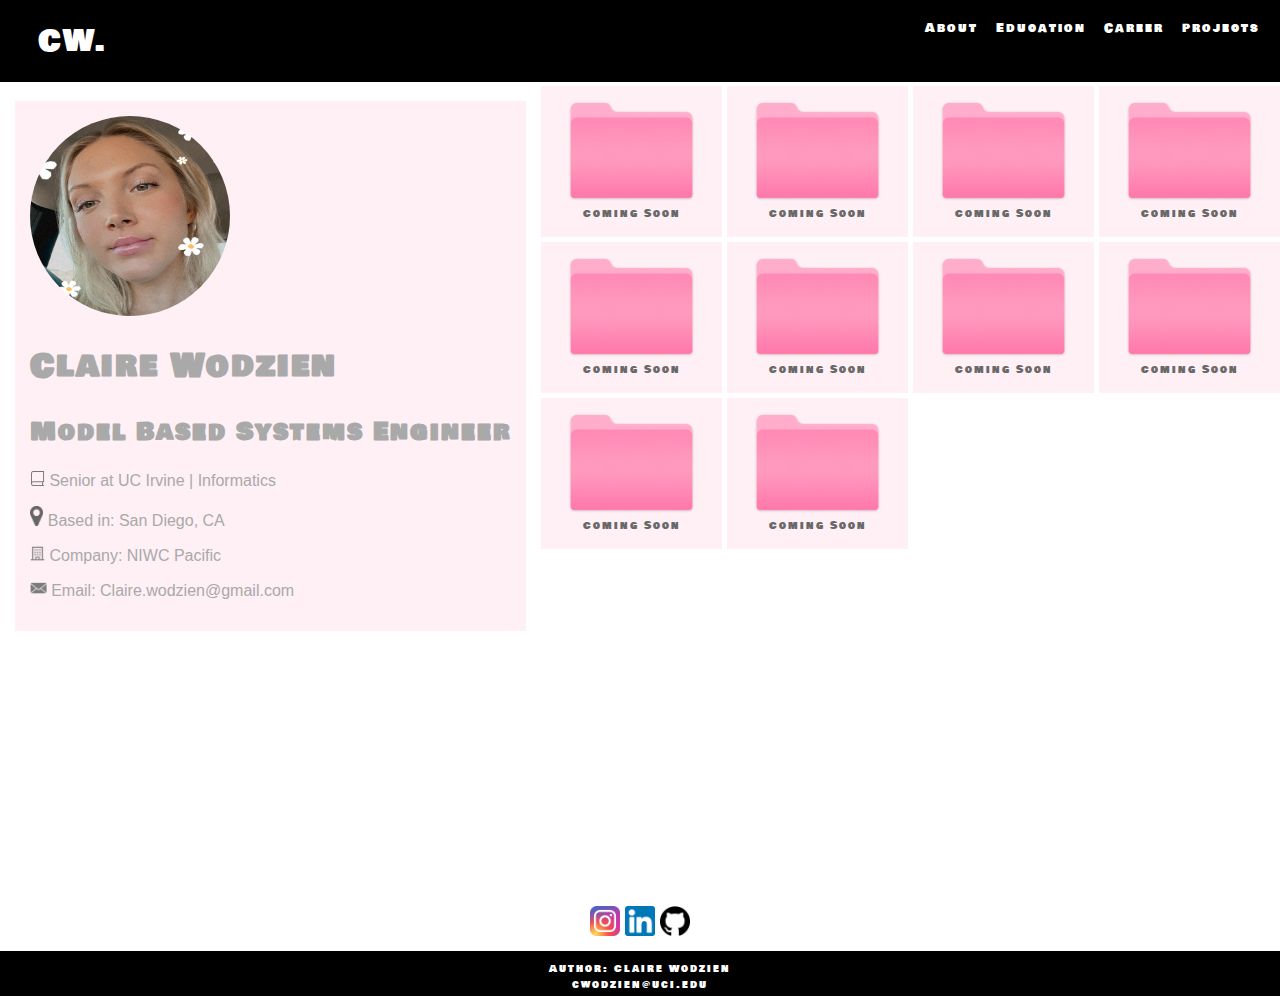
<file: index.html>
<!DOCTYPE html>
<html lang="en">
	
<!--
WRITTEN BY: Claire Wodzien
EMAIL: cwodzien@uci.edu
-->
	
<head>
	<meta charset="utf-8">
	<meta name="author" content="Claire Wodzien">
	<meta name="description" content="Claire Wodzien's Online Portfolio">
	<title>Claire Wodzien</title>

	<link href="gwdpage_style.css" type="text/css" rel="stylesheet">
	<link href="https://fonts.googleapis.com/css?family=Bowlby One SC" rel="stylesheet">
	<link rel="stylesheet" href="https://fonts.googleapis.com/css2?family=Material+Symbols+Outlined:opsz,wght,FILL,GRAD@20..48,100..700,0..1,-50..200"/>

 
</head>
  

 

  <body>
	 <!-- this was in provided code but i don't think i need int
		<p>
		  <a href="http://validator.w3.org/check?uri=referer">
       W3C validator
		  </a>
	  </p>
		-->
	  
<!-- Navigation Bar -->
	  <div class="nav_div">
		  <ul class="navigation">
			  <li class="nav_home_link" style="float:left"><a href="index.html" target="_self">CW.</a></li>
			  <li style="float:right"><a href="projects.html" target="_self">projects</a></li>
			  <li style="float:right"><a href="career.html" target="_self">Career</a></li>
			  <li style="float:right"><a href="education.html" target="_self">Education</a></li>
			  <li style="float:right"><a href="about.html" target="_self">About</a></li>   
		  </ul>
	  </div>
	  
	 
  
<!-- Website Body -->
	  <div class="index_main">
		  <!-- grid section -->
		  <div class="row">
			  <!-- COLUMN 1-->
			  <div class="column">
				  <img src="miniLogo.jpg" alt="My Profile Picture" width="300" height="500" class="miniprofileimage">
				  <div class="name-span">
					  <h1>Claire Wodzien</h1>
					  <h2>Model Based Systems Engineer</h2>
				  </div>
				 
				<div class="info-section">
					<p><img src="book.png" alt="Study at UCI" height="15"> Senior at UC Irvine | Informatics</p>
					<p><img src="location-img.png" alt="Based in San Diego" height="20"> Based in: San Diego, CA </p>
					<p><img src="building-icon.png" alt="Currently working at NIWC Pacific" height="15"> Company: NIWC Pacific </p>
					<p><img src="mail.png" alt="my email address is:" height="15">  Email: Claire.wodzien@gmail.com</p>
				  </div> 
			  </div>
			  
			  
			  
			  <!-- FOLDER COLUMN-->
			  <div id="grid">
				  <div><p><img src="folder-image.png" alt="folder icon" height="100">Coming Soon</p></div>
				  <div><p><img src="folder-image.png" alt="folder icon" height="100">Coming Soon</p></div>
				  <div><p><img src="folder-image.png" alt="folder icon" height="100">Coming Soon</p></div>
				  <div><p><img src="folder-image.png" alt="folder icon" height="100">Coming Soon</p></div>
				  <div><p><img src="folder-image.png" alt="folder icon" height="100">Coming Soon</p></div>
				  <div><p><img src="folder-image.png" alt="folder icon" height="100">Coming Soon</p></div>
				  <div><p><img src="folder-image.png" alt="folder icon" height="100">Coming Soon</p></div>
				  <div><p><img src="folder-image.png" alt="folder icon" height="100">Coming Soon</p></div>
				  <div><p><img src="folder-image.png" alt="folder icon" height="100">Coming Soon</p></div>
				  <div><p><img src="folder-image.png" alt="folder icon" height="100">Coming Soon</p></div>
			  </div>
			  
			 
		  </div>
		  

		  
	  
	  </div>
	  
	<!-- footer section -->	  
	<footer>
		<div class="social_links">
			<!-- Instagram link-->
			<a href="https://www.instagram.com/claire__genevieve/" target="_blank">
				<img src="instagram-logo.png" alt="Instagram Link" width="30" height="30">
			</a>
			<!-- linkedIn link-->
			<a href="https://www.linkedin.com/in/clairewodzien/" target="_blank">
				<img src="linkedin-logo.png" alt="LinkedIn link" width="30" height="30">
			</a>
			<a href="https://github.com/clairewo" target="_blank">
				<img src="git-logo.png" alt="GitHub link" width="30" height="30">
			</a>

		</div>
		<p>Author: Claire Wodzien<br>
		<a href="mailto:cwodzien@uci.edu">cwodzien@uci.edu</a></p>
	</footer>
  

</body>
</html>
</file>
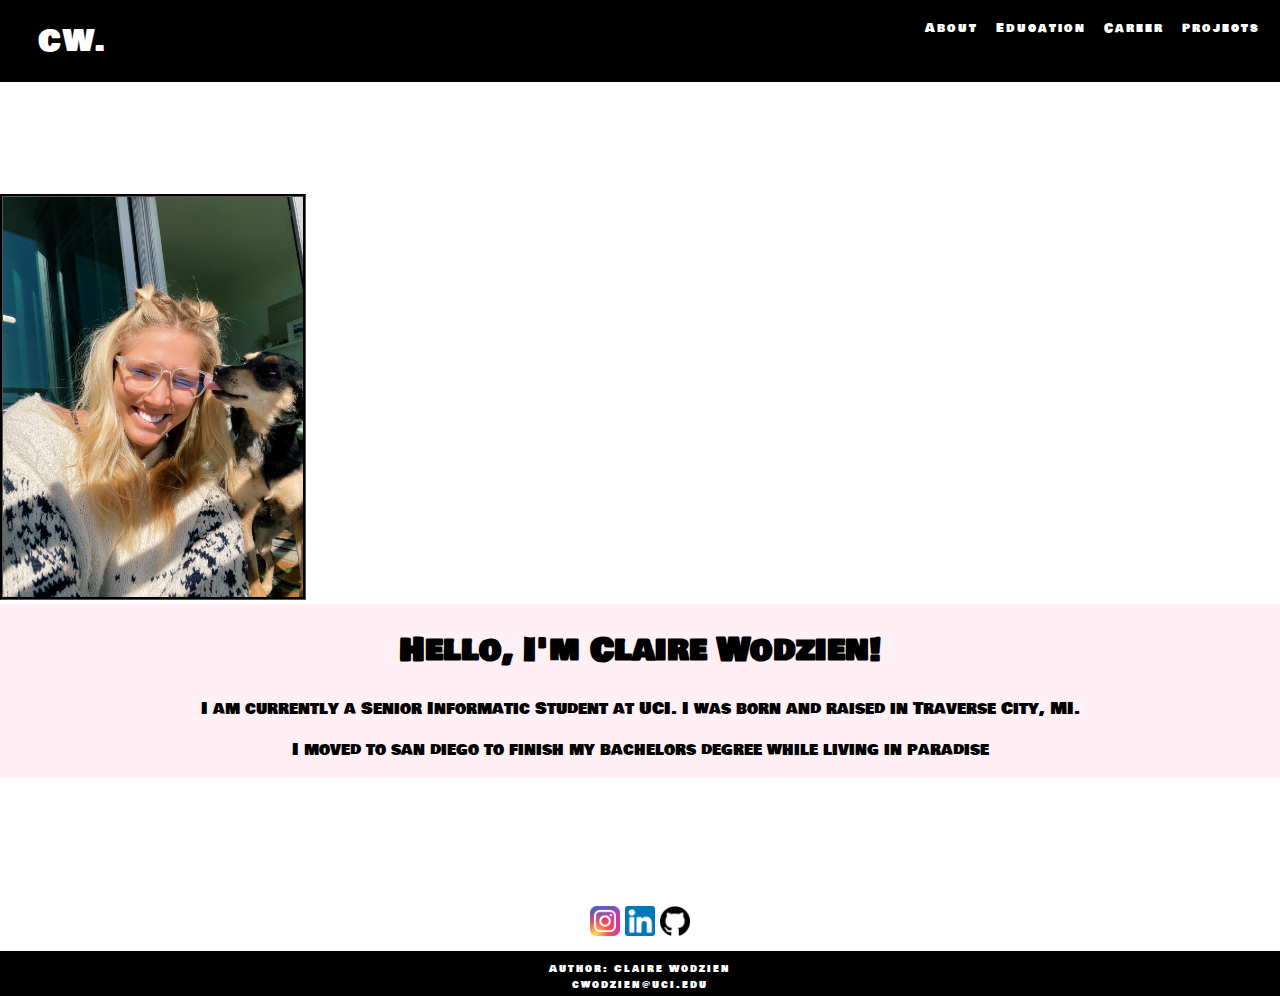
<file: about.html>
<!DOCTYPE html>
<html lang="en">
	
<!--
WRITTEN BY: Claire Wodzien
EMAIL: cwodzien@uci.edu
-->
	
<head>
	<meta charset="utf-8">
	<meta name="author" content="Claire Wodzien">
	<meta name="description" content="Claire Wodzien's About Page">
  <title>Claire Wodzien</title>

  <link href="gwdpage_style.css" type="text/css" rel="stylesheet">
  <link href="https://fonts.googleapis.com/css?family=Bowlby One SC" rel="stylesheet">
 
</head>
  

 

  <body>
	  <!-- this was in provided code but i don't think i need int
	  <p>
		  <a href="http://validator.w3.org/check?uri=referer">
       W3C validator
		  </a>
	  </p>
	-->
	  
<!-- Navigation Bar -->
	  <div class="nav_div">
		  <ul class="navigation">
			  <li class="nav_home_link" style="float:left"><a href="index.html" target="_self">CW.</a></li>
			  <li style="float:right"><a href="projects.html" target="_self">projects</a></li>
			  <li style="float:right"><a href="career.html" target="_self">Career</a></li>
			  <li style="float:right"><a href="education.html" target="_self">Education</a></li>
			  <li style="float:right"><a href="about.html" target="_self">About</a></li>   
		  </ul>
	  </div>

  
  
<!-- Website Body -->
	  <div class="about-main">
		  <!-- My photo --> 
		  <img id="my_image" src="profile_pic.JPG" alt="This is me with my youngest pup, Luna" width="300" height="400">

		  <!-- My Bio --> 
		  <div class="my_bio">
			  <h1>Hello, I'm Claire Wodzien!</h1>
			  <p>I am currently a Senior Informatic Student at UCI. I was born and raised in Traverse City, MI.</p>
			  <p>I moved to san diego to finish my bachelors degree while living in paradise</p>
		  </div>
	  </div>

<!-- The Footer -->
<footer>
	<div class="social_links">
		<!-- Instagram link-->
		<a href="https://www.instagram.com/claire__genevieve/" target="_blank">
			<img src="instagram-logo.png" alt="Instagram Link" width="30" height="30">
		</a>
		<!-- linkedIn link-->
		<a href="https://www.linkedin.com/in/clairewodzien/" target="_blank">
			<img src="linkedin-logo.png" alt="LinkedIn link" width="30" height="30">
		</a>
		<a href="https://github.com/clairewo" target="_blank">
			<img src="git-logo.png" alt="GitHub link" width="30" height="30">
		</a>
	</div>
  <p>Author: Claire Wodzien<br>
  <a href="mailto:cwodzien@uci.edu">cwodzien@uci.edu</a></p>
</footer>
	 
	  
</body>
</html>
</file>
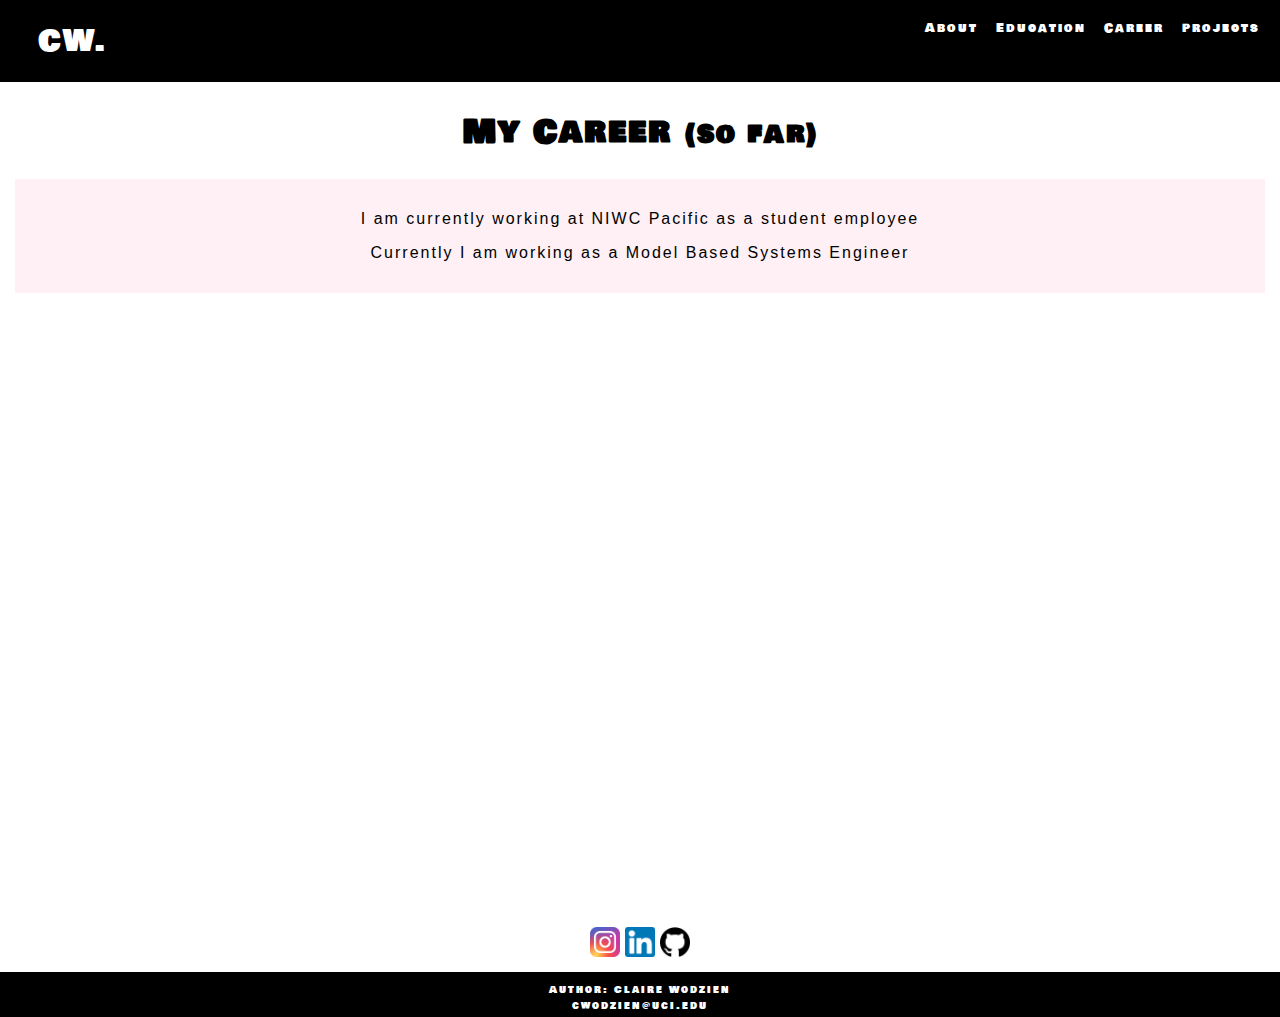
<file: career.html>
<!DOCTYPE html>
<html lang="en">
	
<!--
WRITTEN BY: Claire Wodzien
EMAIL: cwodzien@uci.edu
-->
	
<head>
	<meta charset="utf-8">
	<meta name="author" content="Claire Wodzien">
	<meta name="description" content="Claire Wodzien's Career">
  <title>Claire Wodzien</title>

  <link href="gwdpage_style.css" type="text/css" rel="stylesheet">
  <link href="https://fonts.googleapis.com/css?family=Bowlby One SC" rel="stylesheet">
 
</head>
  

 

  <body>
	 <!-- this was in provided code but i don't think i need int
		<p>
		  <a href="http://validator.w3.org/check?uri=referer">
       W3C validator
		  </a>
	  </p>
		-->
	  
<!-- Navigation Bar -->

	  <div class="nav_div">
		  <ul class="navigation">
			  <li class="nav_home_link" style="float:left"><a href="index.html" target="_self">CW.</a></li>
			  <li style="float:right"><a href="projects.html" target="_self">projects</a></li>
			  <li style="float:right"><a href="career.html" target="_self">Career</a></li>
			  <li style="float:right"><a href="education.html" target="_self">Education</a></li>
			  <li style="float:right"><a href="about.html" target="_self">About</a></li>   
		  </ul>
	  </div>


  
  
<!-- Website Body -->
	  <div class="career_body">
		  <h1>My Career <small>(so far)</small></h1>
	    <div class="education-section">
			  
		  <p>I am currently working at NIWC Pacific as a student employee</p>
		    <p>Currently I am working as a Model Based Systems Engineer</p>
		  
		  </div>
		  
		  
	  </div>

	  
	  

  <!-- The Footer -->
<footer>
	<div class="social_links">
		<a href="https://www.instagram.com/claire__genevieve/" target="_blank">
			<img src="instagram-logo.png" alt="Instagram Link" width="30" height="30">
		</a>
		<!-- linkedIn link-->
		<a href="https://www.linkedin.com/in/clairewodzien/" target="_blank">
			<img src="linkedin-logo.png" alt="LinkedIn link" width="30" height="30">
		</a>
		<a href="https://github.com/clairewo" target="_blank">
			<img src="git-logo.png" alt="GitHub link" width="30" height="30">
		</a>
	</div>
  <p>Author: Claire Wodzien<br>
  <a href="mailto:cwodzien@uci.edu">cwodzien@uci.edu</a></p>
</footer>

</body>
</html>
</file>
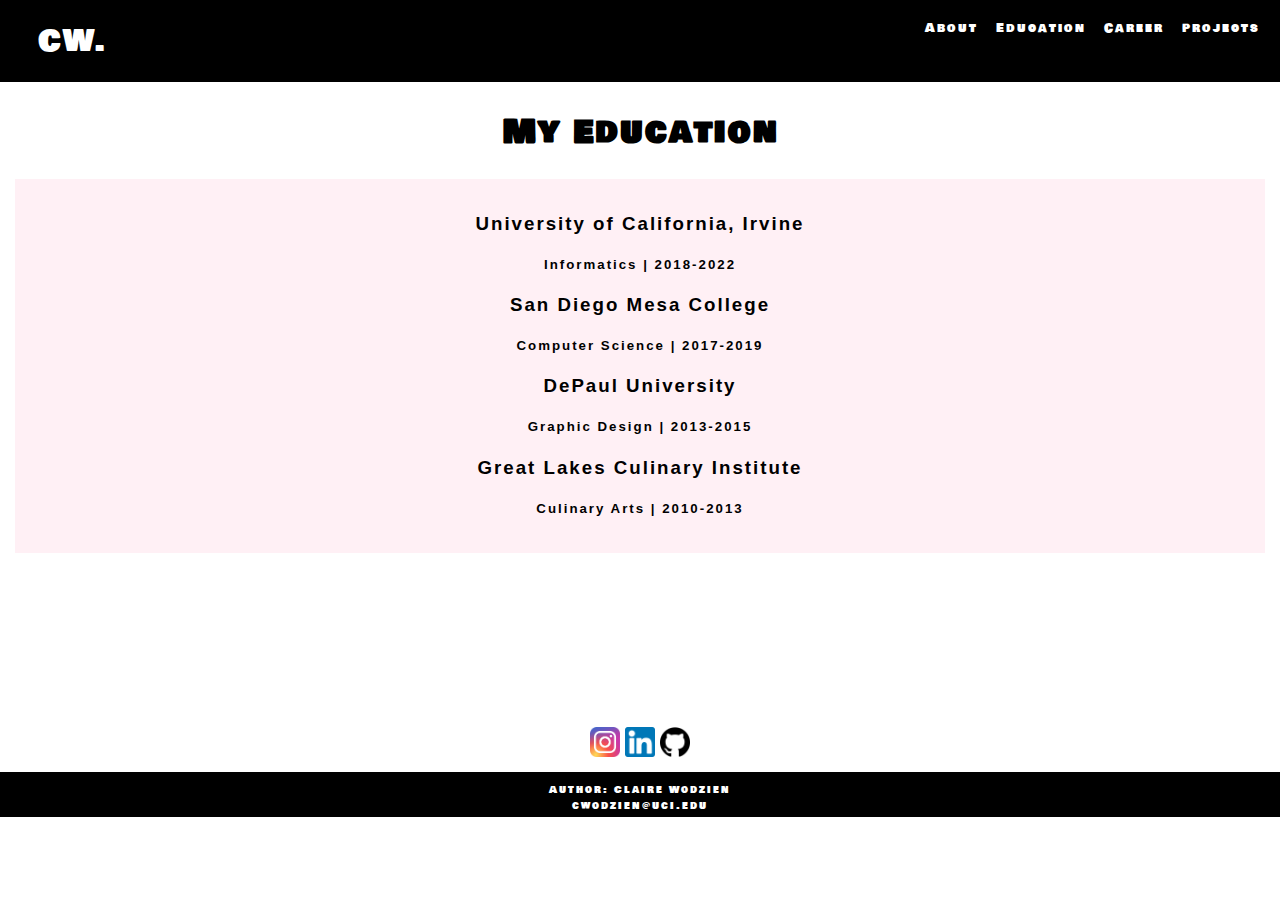
<file: education.html>
<!DOCTYPE html>
<html lang="en">
	
<!--
WRITTEN BY: Claire Wodzien
EMAIL: cwodzien@uci.edu
-->
	
<head>
	<meta charset="utf-8">
	<meta name="author" content="Claire Wodzien">
	<meta name="description" content="Claire Wodzien's Career">
  <title>Claire Wodzien</title>

  <link href="gwdpage_style.css" type="text/css" rel="stylesheet">
  <link href="https://fonts.googleapis.com/css?family=Bowlby One SC" rel="stylesheet">
 
</head>
  

 

  <body>
	 <!-- this was in provided code but i don't think i need int
		<p>
		  <a href="http://validator.w3.org/check?uri=referer">
       W3C validator
		  </a>
	  </p>
		-->
	  
<!-- Navigation Bar -->
	  <div class="nav_div">
		  <ul class="navigation">
			  <li class="nav_home_link" style="float:left"><a href="index.html" target="_self">CW.</a></li>
			  <li style="float:right"><a href="projects.html" target="_self">projects</a></li>
			  <li style="float:right"><a href="career.html" target="_self">Career</a></li>
			  <li style="float:right"><a href="education.html" target="_self">Education</a></li>
			  <li style="float:right"><a href="about.html" target="_self">About</a></li>   
		  </ul>
	  </div>

  
  
<!-- Website Body -->
	  
	  <div class="education_body">
		  <h1>My Education</h1>
		  
		  <div class="education-section">
			  <h3>University of California, Irvine </h3>
			  <h5>Informatics | 2018-2022</h5>
			  <h3>San Diego Mesa College</h3>
			  <h5>Computer Science | 2017-2019</h5>
			  <h3>DePaul University</h3>
			  <h5> Graphic Design | 2013-2015</h5>
			  <h3>Great Lakes Culinary Institute</h3>
			  <h5>Culinary Arts | 2010-2013</h5>
		  
		  </div>
		  
		  
	  </div>
	  

	  <!-- The Footer -->
<footer>
	<div class="social_links">
		<!-- Instagram link-->
		<a href="https://www.instagram.com/claire__genevieve/" target="_blank">
			<img src="instagram-logo.png" alt="Instagram Link" width="30" height="30">
		</a>
		<!-- linkedIn link-->
		<a href="https://www.linkedin.com/in/clairewodzien/" target="_blank">
			<img src="linkedin-logo.png" alt="LinkedIn link" width="30" height="30">
		</a>
		<a href="https://github.com/clairewo" target="_blank">
			<img src="git-logo.png" alt="GitHub link" width="30" height="30">
		</a>
	</div>
  <p>Author: Claire Wodzien<br>
  <a href="mailto:cwodzien@uci.edu">cwodzien@uci.edu</a></p>
</footer>
  

</body>
</html>
</file>
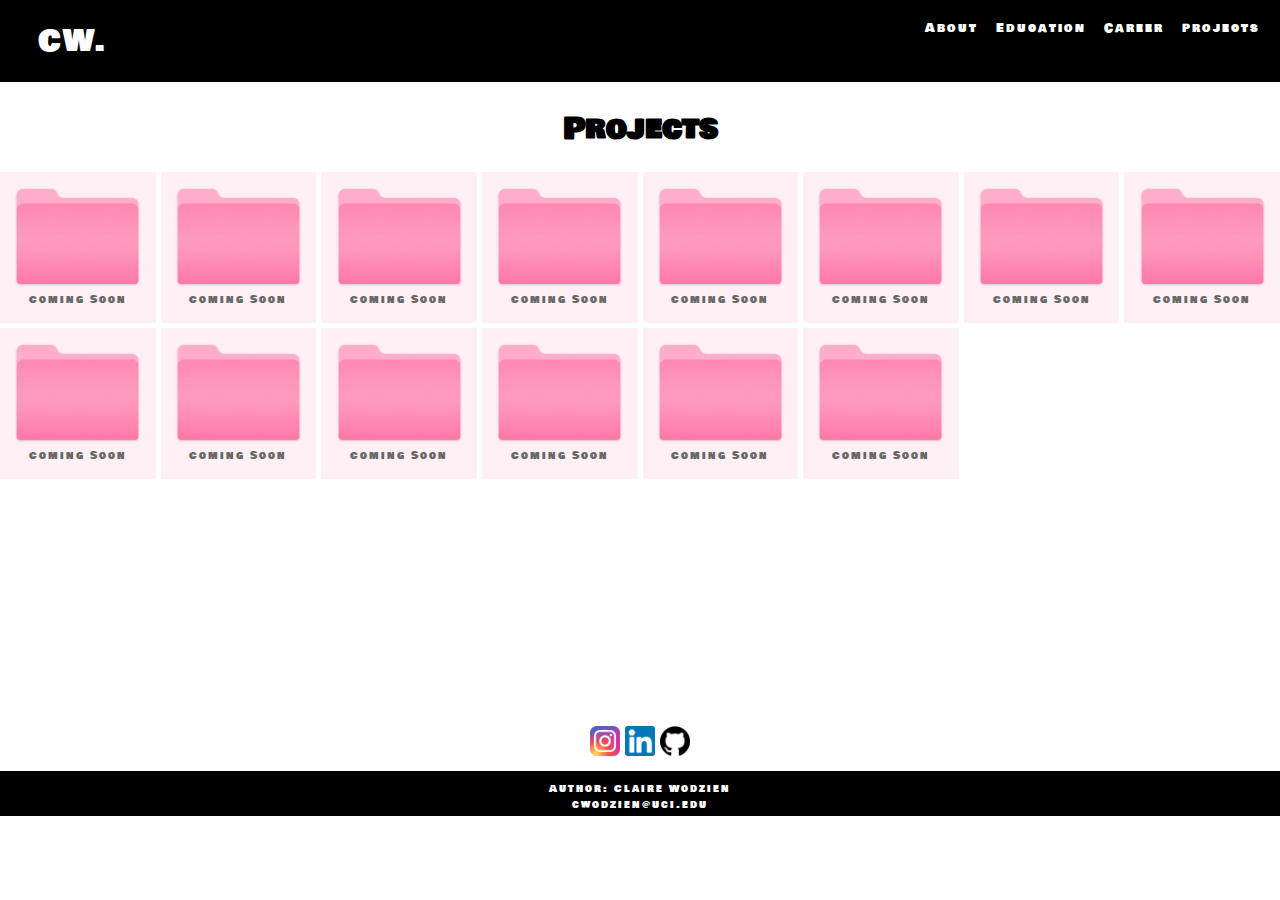
<file: projects.html>
<!DOCTYPE html>
<html lang="en">
	
<!--
WRITTEN BY: Claire Wodzien
EMAIL: cwodzien@uci.edu
-->
	
<head>
	<meta charset="utf-8">
	<meta name="author" content="Claire Wodzien">
	<meta name="description" content="Claire Wodzien's Projects">
  <title>Claire Wodzien</title>

  <link href="gwdpage_style.css" type="text/css" rel="stylesheet">
  <link href="https://fonts.googleapis.com/css?family=Bowlby One SC" rel="stylesheet">
 
</head>
  

 

  <body>
	 <!-- this was in provided code but i don't think i need int
		<p>
		  <a href="http://validator.w3.org/check?uri=referer">
       W3C validator
		  </a>
	  </p>
		-->
	  
<!-- Navigation Bar -->
	  <div class="nav_div">
		  <ul class="navigation">
			  <li class="nav_home_link" style="float:left"><a href="index.html" target="_self">CW.</a></li>
			  <li style="float:right"><a href="projects.html" target="_self">projects</a></li>
			  <li style="float:right"><a href="career.html" target="_self">Career</a></li>
			  <li style="float:right"><a href="education.html" target="_self">Education</a></li>
			  <li style="float:right"><a href="about.html" target="_self">About</a></li>   
		  </ul>
	  </div>

  
  
<!-- Website Body -->
	  <div class="project-main">
		  <h1 class="p-heading">Projects</h1>
		  <div id="grid" class="project-folders">
			  <div><p><img src="folder-image.png" alt="folder icon" height="100px">Coming Soon</p></div>
			  <div><p><img src="folder-image.png" alt="folder icon" height="100px">Coming Soon</p></div>
			  <div><p><img src="folder-image.png" alt="folder icon" height="100px">Coming Soon</p></div>
			  <div><p><img src="folder-image.png" alt="folder icon" height="100px">Coming Soon</p></div>
			  <div><p><img src="folder-image.png" alt="folder icon" height="100px">Coming Soon</p></div>
			  <div><p><img src="folder-image.png" alt="folder icon" height="100px">Coming Soon</p></div>
			  <div><p><img src="folder-image.png" alt="folder icon" height="100px">Coming Soon</p></div>
			  <div><p><img src="folder-image.png" alt="folder icon" height="100px">Coming Soon</p></div>
			  <div><p><img src="folder-image.png" alt="folder icon" height="100px">Coming Soon</p></div>
			  <div><p><img src="folder-image.png" alt="folder icon" height="100px">Coming Soon</p></div>
			  <div><p><img src="folder-image.png" alt="folder icon" height="100px">Coming Soon</p></div>
			  <div><p><img src="folder-image.png" alt="folder icon" height="100px">Coming Soon</p></div>
			  <div><p><img src="folder-image.png" alt="folder icon" height="100px">Coming Soon</p></div>
			  <div><p><img src="folder-image.png" alt="folder icon" height="100px">Coming Soon</p></div>
		  </div>
	  </div>
	  
	  

 <!-- The Footer -->
<footer>
	<div class="social_links">
		<!-- Instagram link-->
		<a href="https://www.instagram.com/claire__genevieve/" target="_blank">
			<img src="instagram-logo.png" alt="Instagram Link" width="30px" height="30px">
		</a>
		<!-- linkedIn link-->
		<a href="https://www.linkedin.com/in/clairewodzien/" target="_blank">
			<img src="linkedin-logo.png" alt="LinkedIn link" width="30px" height="30px">
		</a>
		<a href="https://github.com/clairewo" target="_blank">
			<img src="git-logo.png" alt="GitHub link" width="30px" height="30px">
		</a>
	</div>
  <p>Author: Claire Wodzien<br>
  <a href="mailto:cwodzien@uci.edu">cwodzien@uci.edu</a></p>
</footer> 

</body>
</html>
</file>
<file: gwdpage_style.css>
body {
  background: white;
  margin: 0;
  padding: 0;
}

.social_links{
	padding: 10px;
	background: white;
}

footer{
	color: white;
	text-align: center;
	letter-spacing: 2px;
	font-family: 'Bowlby One SC';
	background: black;
	font-size: 10px;
	height: 100px;
	

}

.navigation {
	box-sizing: border-box;
	background-color: black;
	display: inline-block;
	overflow: auto;
	width: 100%;
	z-index: 999;
	letter-spacing: 2px;
	padding: 18px 20px;
	position: relative;
	margin: 0px;
  
}

.index_main{
	height: 800px;
	padding-bottom: 10px;
}

.project-main{
	height: 600px;
	padding-bottom: 10px;
}

.about-main{
	height: 800px;
	align-content:center;
	padding-bottom: 10px;
}

.career_body{
	height: 800px;
	padding-bottom: 10px;
}



.p-heading{
	font-family: 'Bowlby One SC'; 
	font-size:30px;
	text-align: center;
}


li {
  display: inline-block;
  font-family: 'Bowlby One SC'; 
	font-size:12px;
  color: #F5F5F5;
  letter-spacing: 2px;
  margin-left: 18px;
  text-align:center;

}



.nav_home_link{
	text-decoration:none;
	font-family: 'Bowlby One SC';
	font-size: 30px;
	letter-spacing: 2px;
  
}



.info-section{
	font-family: Gotham, "Helvetica Neue", Helvetica, Arial, "sans-serif";
	align-items: center;

}

.name-span{
	text-decoration: none;
	font-family: 'Bowlby One SC';
	letter-spacing: 2px;
}



.column{
	min-width: 200px;
	align-content: center;
	color: darkgray;
	padding: 15px;
	margin: 15px;
	float: left;
	background-color: lavenderblush;
}



#grid {
	display: grid;
	grid-template-columns: repeat(auto-fill, minmax(150px, 1fr));
	grid-gap: 5px;
}

#grid>div {
	font-size: 10px;
	padding: .5em;
	color: dimgray;
	background: lavenderblush;
	text-align: center;
	font-family: 'Bowlby One SC';
	letter-spacing: 2px;
}

.miniprofileimage{
	width:200px;
	height:200px;
	background-size: cover;
	background-position: center;
	border-radius:50%;
}

.my_bio{
	background-color: lavenderblush;
	text-align: center;
	font-family: 'Bowlby One SC';
	align-content:center;
}


#my_image{
	border: dashed;
	border-style: groove;
	border-color: black; 
}

.career_body{
	letter-spacing: 2px;
	text-align: center;
	font-family: 'Bowlby One SC';
}



.education_body{
	letter-spacing: 2px;
	text-align: center;
	font-family: 'Bowlby One SC';
	height: 600px;
	padding-bottom: 10px;
}

.education-section{
	padding: 15px;
	margin: 15px;
	background-color: lavenderblush;
	font-family: Gotham, "Helvetica Neue", Helvetica, Arial, "sans-serif"
}

a:link {
  color: white;
  background-color: transparent;
  text-decoration: none;
}
a:visited {
  color: white;
  background-color: transparent;
  text-decoration: none;
}
a:hover {
  color: #FF6FA7;
  background-color: transparent;
  text-decoration: none;
}
a:active {
  color: white;
  background-color: transparent;
  text-decoration: none;
}
</file>
